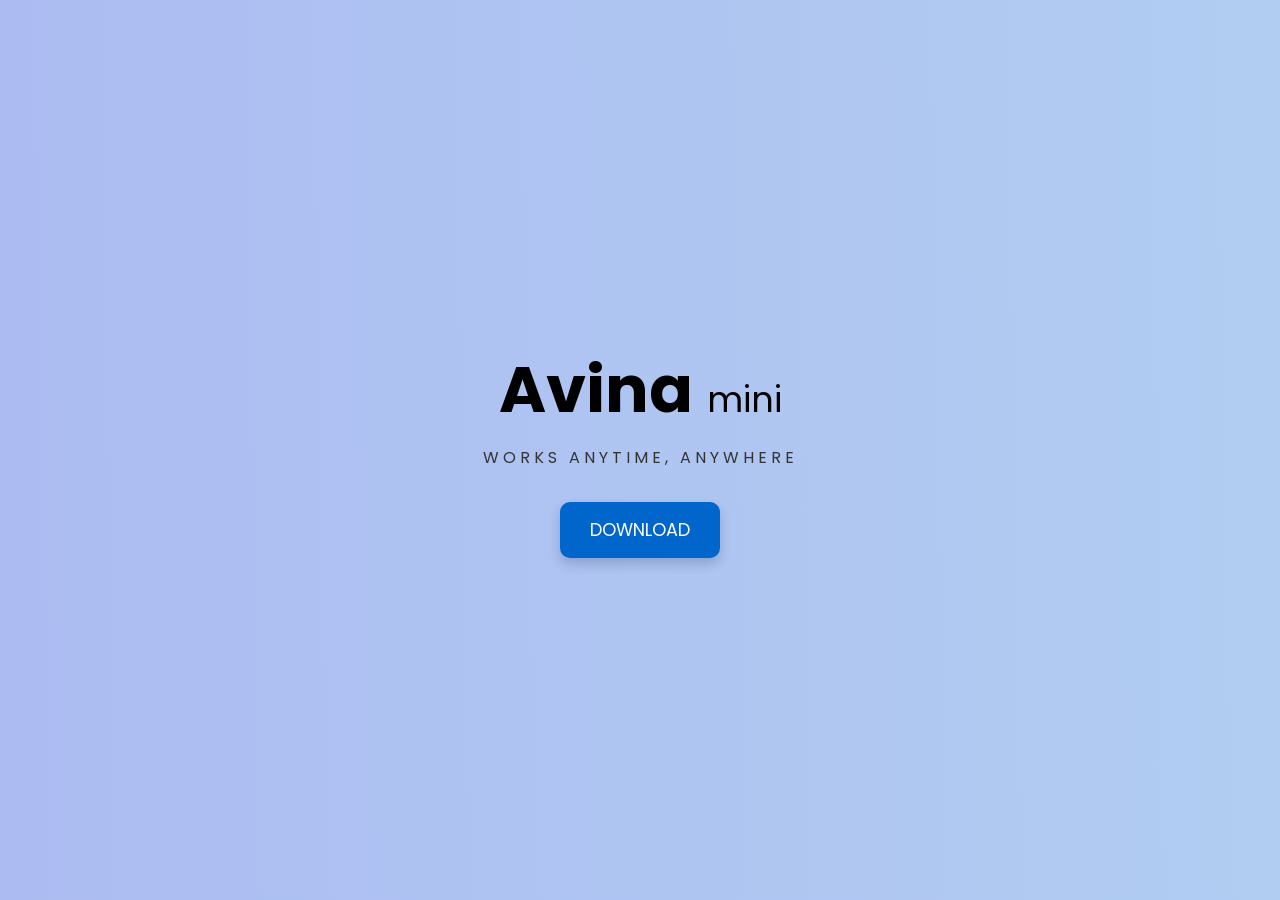
<file: index.html>
<!DOCTYPE html>
<html lang="en">
<head>
  <meta charset="UTF-8" />
  <meta name="viewport" content="width=device-width, initial-scale=1.0" />
  <link rel="apple-touch-icon" sizes="180x180" href="apple-touch-icon.png">
<link rel="icon" type="image/png" sizes="32x32" href="favicon-32x32.png">
<link rel="icon" type="image/png" sizes="16x16" href="favicon-16x16.png">
<link rel="manifest" href="/site.webmanifest">
  <title>Avina Mini</title>
  <link rel="stylesheet" href="styles.css" />
</head>
<body>
  <!-- Overlay content -->
  <div class="container">
    <h1><span class="bold">Avina</span> <span class="light">mini</span></h1>
    <p class="tagline">WORKS ANYTIME, ANYWHERE</p>
    <a href="avinamini.exe" class="download-btn">DOWNLOAD</a>
  </div>
</body>
</html>
</file>
<file: styles.css>
/* Reset default styles */

@import url('https://fonts.googleapis.com/css2?family=Nunito:ital,wght@0,200..1000;1,200..1000&family=Poppins:ital,wght@0,100;0,200;0,300;0,400;0,500;0,600;0,700;0,800;0,900;1,100;1,200;1,300;1,400;1,500;1,600;1,700;1,800;1,900&display=swap');

* {
  margin: 0;
  padding: 0;
  box-sizing: border-box;
}

html {
  height: 100%;
    scroll-behavior: smooth;
    font-size: 16px;

}

body {
  height: 100%;
  font-family: "Poppins", sans-serif;
  display: flex;
  justify-content: center;
  align-items: center;
  background: linear-gradient(269deg,#f0e497,#95f0e4,#b5ddf1,#acbbf2);
  background-size: 600% 600%;
  animation: gradient-animation 20s ease infinite;
}

@keyframes gradient-animation {
  0% {
    background-position: 0% 50%;
  }
  50% {
    background-position: 100% 50%;
  }
  100% {
    background-position: 0% 50%;
  }
}
  
/* Centered Overlay Content */
.container {
  height: 100vh;
  width: 100vw;
  display: flex;
  flex-direction: column;
  justify-content: center;
  align-items: center;
  text-align: center;
  color: black;
  position: relative;
  z-index: 1;
}

h1 {
  font-size: 4rem;
  margin-bottom: 0.5rem;
}

h1 .bold {
  font-weight: 700;
}

h1 .light {
  font-weight: 400;
  font-size: 35px;
}

.tagline {
  font-size: 1rem;
  letter-spacing: 4px;
  margin-bottom: 2rem;
  color: #333333;
}

.download-btn {
  display: inline-block;
  padding: 15px 30px;
  font-size: 1.1rem;
  color: white;
  background-color: #0066cc;
  border-radius: 10px;
  text-decoration: none;
  box-shadow: 0 6px 12px rgba(0, 25, 63, 0.2);
  transition: background 0.3s ease;
}

.download-btn:hover {
  background-color: #004a99;
}
</file>
